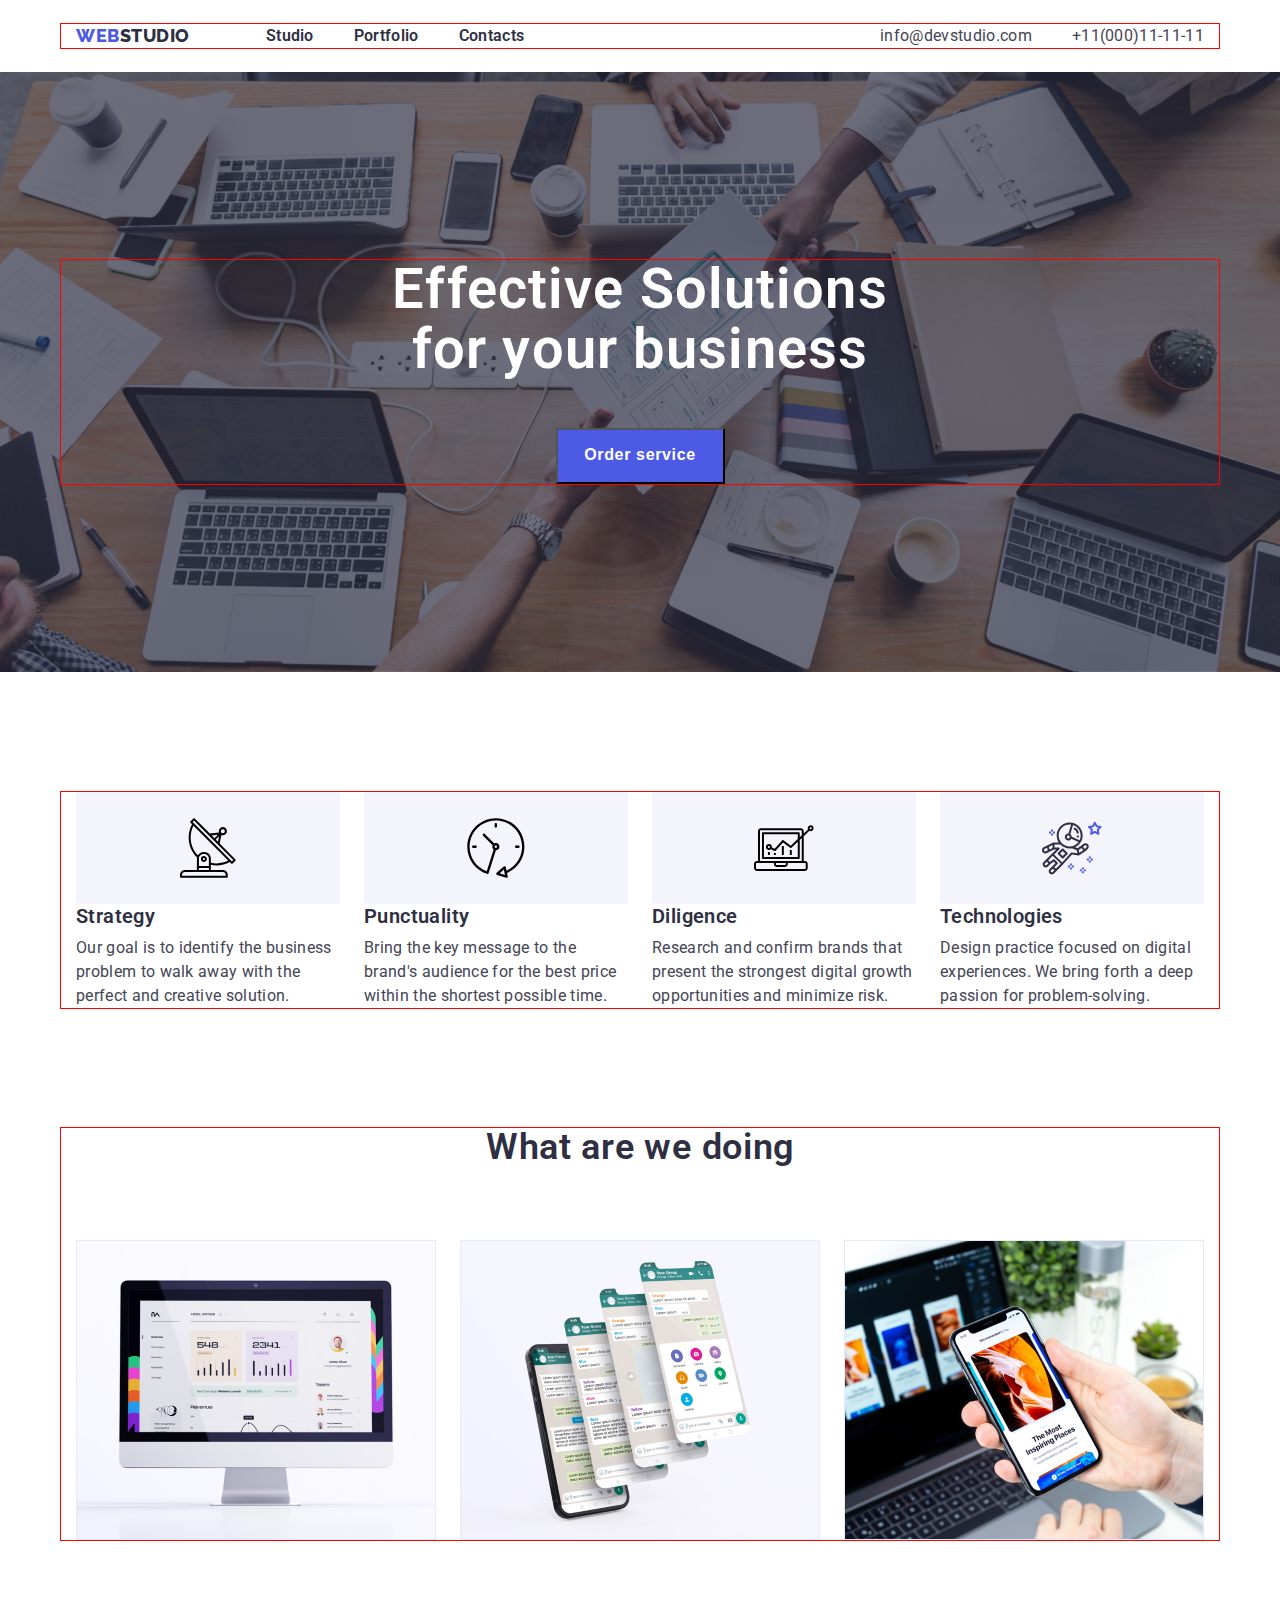
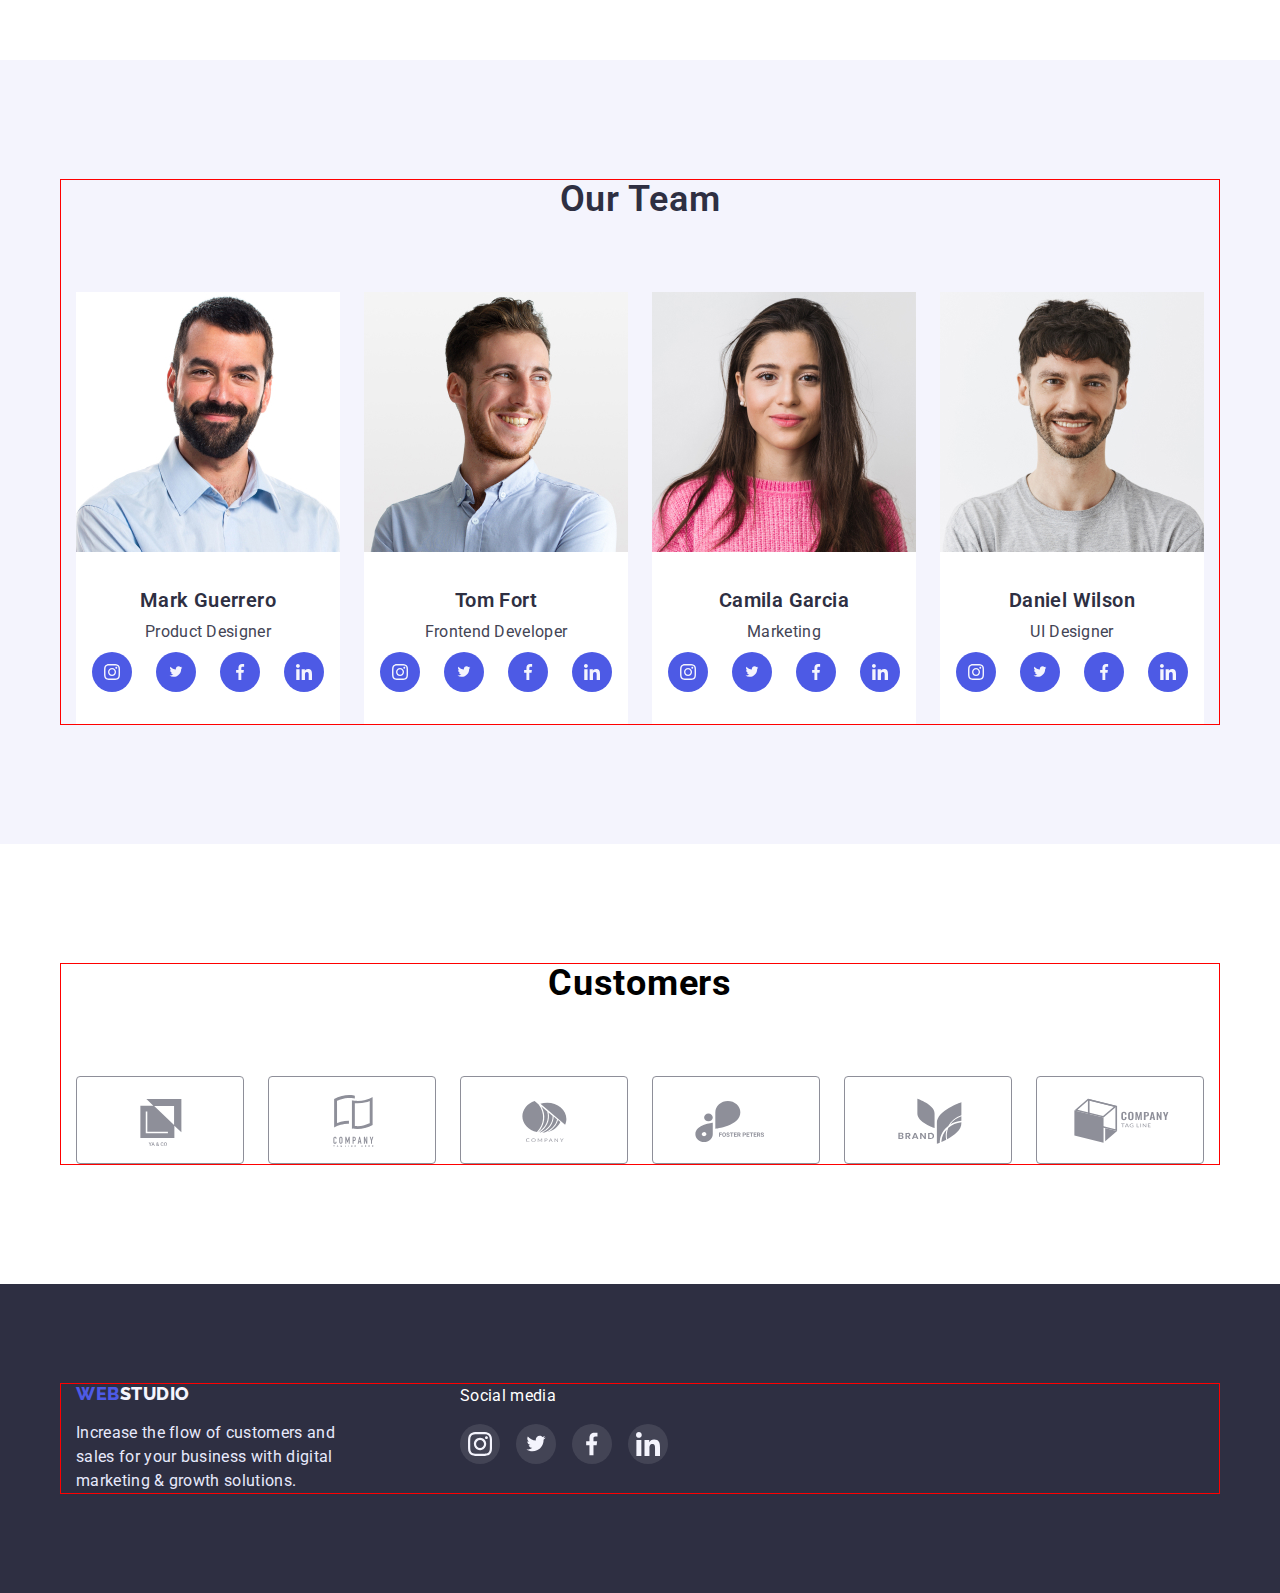
<file: index.html>
<!DOCTYPE html>
<html lang="en">
<head>
    <meta charset="UTF-8">
    <meta http-equiv="X-UA-Compatible" content="IE=edge">
    <meta name="viewport" content="width=device-width, initial-scale=1.0">
    <title>Document</title>
    <link rel="preconnect" href="https://fonts.googleapis.com">
    <link rel="preconnect" href="https://fonts.gstatic.com" crossorigin>
    <link href="https://fonts.googleapis.com/css2?family=Raleway:wght@800&family=Roboto:wght@400;500;700;900&display=swap" rel="stylesheet">
    
    <link rel="stylesheet" href="https://cdnjs.cloudflare.com/ajax/libs/modern-normalize/1.1.0/modern-normalize.min.css" integrity="sha512-wpPYUAdjBVSE4KJnH1VR1HeZfpl1ub8YT/NKx4PuQ5NmX2tKuGu6U/JRp5y+Y8XG2tV+wKQpNHVUX03MfMFn9Q==" crossorigin="anonymous" referrerpolicy="no-referrer" />  
    <link rel="stylesheet" href="./css/styles.css">
</head>
<body class="body-main">

    <!--header main page-->

  <header class="header-main">

    <div class="container main-container">
        

            <a class="logo link" href="">WEB 
            </a>
            <a class="logo-main link" href="">STUDIO
            </a>
                  
    
    
        <nav class="navigation">
            <ul class="link list "><li><a class="studio1 link" href="">Studio</a></li>
                <li><a class="portfolio-one link" href="./portfolio.html">Portfolio</a></li>
                <li><a class="contacts-one link" href="">Contacts</a></li></ul>
    
        </nav>
        <address class="address ">
            <ul class="link list">
                <li>
                    <a class="mail-one link" href="">info@devstudio.com</a>
                </li>
                <li>
                    <a class="tel-one link" href="tel:+11000111111">+11(000)11-11-11</a>
                </li>
    
            </ul>
        </address>
    </div>
  </header>

<!--main page-->

  <main>
    <div class="basis-main">
        <div class="container">
            <h1 class="title-main">Effective Solutions <br> for your business</h1>
            <button class="order" type="button">Order service</button>
          
        </div></div>
    
      <section class="seconds">

       
       <div class="container">
       
     
            <ul class="description list">
                <li class="custom-item-strategy"><a href="" class="custom-link-strategy link">
                    <svg class="custom-icons-strategy" width="59.72" height="64"> 
                        <use href="./image/symbol-defs.svg#icon-antenna"></use>
                    </svg>
                </a>
                <h3 class="tape-description">Strategy</h3>
                <p class="description-text">Our goal is to identify the business
                problem to walk away with the perfect and creative solution. </p>
           </li>

                <li class="custom-item-strategy"><a href="" class="custom-link-strategy link">
                    <svg class="custom-icons-strategy" width="59.72" height="64"> 
                        <use href="./image/symbol-defs.svg#icon-clock"></use>
                    </svg>
                </a>
                <h3 class="tape-description">Punctuality</h3>
                <p class="description-text">Bring the key message to the brand's audience for the best price within the shortest possible time.</p>
            </li>

                <li class="custom-item-strategy"><a href="" class="custom-link-strategy link">
                    <svg class="custom-icons-strategy" width="59.72" height="64"> 
                        <use href="./image/symbol-defs.svg#icon-diagram-1"></use>
                    </svg>
                </a>
                <h3 class="tape-description">Diligence</h3>
                <p class="description-text">Research and confirm brands that present the strongest digital growth opportunities and minimize risk.</p>
            </li>

                <li class="custom-item-strategy"><a href="" class="custom-link-strategy link">
                    <svg class="custom-icons-strategy" width="59.72" height="64"> 
                        <use href="./image/symbol-defs.svg#icon-astronaut-1"></use>
                    </svg>
                </a>
                <h3 class="tape-description">Technologies</h3>
                <p class="description-text">Design practice focused on digital experiences. We bring forth a deep passion for problem-solving.</p>
            </li>

              
                </ul>    
       </div>   
 
      </section>
      <section class="seconds-what">

       <div class="container">
            <h2 class="title-second">What are we doing</h2>
            <ul class="description-imag list">
                <li class="type-title"><img src="./image/image1/Rectangle 71.jpeg" alt="image1" width="360"></li>
                <li class="type-title"><img src="./image/image2/Rectangle 71.jpeg" alt="image2" width="360"></li>
                <li class="type-title"><img src="./image/image3/Rectangle 71.jpeg" alt="image3" width="360"></li>
            </ul>
       </div>
       
    
      </section>
     
      <section class="seconds-our list">
       <div class="container">
            <h2 class="title-seconds">Our Team</h2>
           <ul class="type-second">
                <li class="type-title-second"><img src="./image/Mark G/img.jpeg" alt="mark" width="264">
                    <div class="our">
                        <h3 class="tape-description-two">Mark Guerrero</h3>
                        <p class="description-text-two">Product Designer</p>
                        <ul class="sohl-description-list list">
                            <li class="description-sohl-two"><a href="" class="sohl-title-link link">
                             <svg class="sohl-title-icon" widht="16px" height="16px">
                                <use href="./image/symbol-defs.svg#icon-instagram-2"></use>
                             </svg>   
                            </a></li>
                            <li class="description-sohl-two"><a href="" class="sohl-title-link link">
                                <svg class="sohl-title-icon" widht="16px" height="13px">
                                    <use href="./image/symbol-defs.svg#icon-twitter-1"></use>
                                 </svg>    
                            </a></li>
                            <li class="description-sohl-two"><a href="" class="sohl-title-link link">
                                <svg class="sohl-title-icon" widht="8px" height="16px">
                                    <use href="./image/symbol-defs.svg#icon-facebook-1"></use>
                                 </svg>    
                            </a></li>
                            <li class="description-sohl-two"><a href="" class="sohl-title-link link">
                                <svg class="sohl-title-icon" widht="8px" height="16px">
                                    <use href="./image/symbol-defs.svg#icon-linkedin-1"></use>
                                 </svg>
                            </a></li>
                        </ul>
                    </div></li>
                <li class="type-title-second"><img src="./image/Tom Ford/img.jpeg" alt="Tom Ford" width="264">
                    <div class="our">
                        <h3 class="tape-description-two">Tom Fort</h3>
                        <p class="description-text-two">Frontend Developer</p>
                        <ul class="sohl-description-list list">
                            <li class="description-sohl-two"><a href="" class="sohl-title-link link">
                             <svg class="sohl-title-icon" widht="16px" height="16px">
                                <use href="./image/symbol-defs.svg#icon-instagram-2"></use>
                             </svg>   
                            </a></li>
                            <li class="description-sohl-two"><a href="" class="sohl-title-link link">
                                <svg class="sohl-title-icon" widht="16px" height="13px">
                                    <use href="./image/symbol-defs.svg#icon-twitter-1"></use>
                                 </svg>    
                            </a></li>
                            <li class="description-sohl-two"><a href="" class="sohl-title-link link">
                                <svg class="sohl-title-icon" widht="8px" height="16px">
                                    <use href="./image/symbol-defs.svg#icon-facebook-1"></use>
                                 </svg>    
                            </a></li>
                            <li class="description-sohl-two"><a href="" class="sohl-title-link link">
                                <svg class="sohl-title-icon" widht="8px" height="16px">
                                    <use href="./image/symbol-defs.svg#icon-linkedin-1"></use>
                                 </svg>
                            </a></li>
                        </ul>
                    </div></li>
                <li class="type-title-second"><img src="./image/Camila G/img.jpeg" alt="Camila" width="264">
                    <div class="our">
                         <h3 class="tape-description-two">Camila Garcia</h3>
                        <p class="description-text-two">Marketing</p>
                        <ul class="sohl-description-list list">
                            <li class="description-sohl-two"><a href="" class="sohl-title-link link">
                             <svg class="sohl-title-icon" widht="16px" height="16px">
                                <use href="./image/symbol-defs.svg#icon-instagram-2"></use>
                             </svg>   
                            </a></li>
                            <li class="description-sohl-two"><a href="" class="sohl-title-link link">
                                <svg class="sohl-title-icon" widht="16px" height="13px">
                                    <use href="./image/symbol-defs.svg#icon-twitter-1"></use>
                                 </svg>    
                            </a></li>
                            <li class="description-sohl-two"><a href="" class="sohl-title-link link">
                                <svg class="sohl-title-icon" widht="8px" height="16px">
                                    <use href="./image/symbol-defs.svg#icon-facebook-1"></use>
                                 </svg>    
                            </a></li>
                            <li class="description-sohl-two"><a href="" class="sohl-title-link link">
                                <svg class="sohl-title-icon" widht="8px" height="16px">
                                    <use href="./image/symbol-defs.svg#icon-linkedin-1"></use>
                                 </svg>
                            </a></li>
                        </ul>
                    </div></li>
                <li class="type-title-second"><img src="./image/Daniel W/img.jpeg" alt="Daniel W" width="264">
                   <div class="our">
                        <h3 class="tape-description-two">Daniel Wilson</h3>
                        <p class="description-text-two">UI Designer</p>
                        <ul class="sohl-description-list list">
                            <li class="description-sohl-two"><a href="" class="sohl-title-link link">
                             <svg class="sohl-title-icon" widht="16px" height="16px">
                                <use href="./image/symbol-defs.svg#icon-instagram-2"></use>
                             </svg>   
                            </a></li>
                            <li class="description-sohl-two"><a href="" class="sohl-title-link link">
                                <svg class="sohl-title-icon" widht="16px" height="13px">
                                    <use href="./image/symbol-defs.svg#icon-twitter-1"></use>
                                 </svg>    
                            </a></li>
                            <li class="description-sohl-two"><a href="" class="sohl-title-link link">
                                <svg class="sohl-title-icon" widht="8px" height="16px">
                                    <use href="./image/symbol-defs.svg#icon-facebook-1"></use>
                                 </svg>    
                            </a></li>
                            <li class="description-sohl-two"><a href="" class="sohl-title-link link">
                                <svg class="sohl-title-icon" widht="8px" height="16px">
                                    <use href="./image/symbol-defs.svg#icon-linkedin-1"></use>
                                 </svg>
                            </a></li>
                        </ul>
                   </div></li>
           </ul>
          
       </div></section>



<section class="custom">
    <div class="container">
        <h2 class="custom-second">Customers</h2>
        <ul class="custom-company list">
            <li class="custom-item"><a href="" class="custom-link link">
                <svg class="custom-icons" width="104"  height="56">
                    <use href="./image/symbol-defs.svg#icon-Logo"></use>
                </svg>
            </a></li>
            <li class="custom-item"><a href="" class="custom-link link">
                <svg class="custom-icons" width="104" height="56">
                    <use href="./image/symbol-defs.svg#icon-Logocom"></use>
                </svg>
            </a></li>
            <li class="custom-item"><a href="" class="custom-link link">
                <svg class="custom-icons" width="104" height="56">
                    <use href="./image/symbol-defs.svg#icon-Logocomp"></use>
                </svg>
            </a></li>
            <li class="custom-item"><a href="" class="custom-link link">
                <svg class="custom-icons" width="104" height="56">
                    <use href="./image/symbol-defs.svg#icon-foster"></use>
                </svg>
            </a></li>
            <li class="custom-item"><a href="" class="custom-link link">
                <svg class="custom-icons" width="104" height="56"> 
                    <use href="./image/symbol-defs.svg#icon-brand"></use>
                </svg>
            </a></li>
            <li class="custom-item"><a href="" class="custom-link link">
                <svg class="custom-icons" width="104" height="56"> 
                    <use href="./image/symbol-defs.svg#icon-company"></use>
                </svg>
            </a></li>
        </ul>
    </div>
</section>



  </main>

  <!--footer main page-->

 

    <footer class="footer-main-page">

      <div class="container-footer container">

        <!-- <a class="logo link" href="">WEB 
            </a>
            <a class="logo-two link" href="">STUDIO
            </a>-->

            <!--<a class="logo link"href="">WEB<span class="logo-two link" >STUDIO</span></a>-->
            

<div>
    <a class="logo-footer"href="">WEB<span class="logo-two " >STUDIO</span></a>
    
    <p class="type-main-text">Increase the flow of customers and sales for your business with digital marketing & growth solutions.</p>

</p>  </div> 

<div>
    <p class="description-text-three">Social media</p>
            <ul class="solt-description-list list">
                <li class="description-solt-two"><a href="" class="solt-title-link link">
                 <svg class="solt-title-icon" width="24px" height="24px">
                    <use href="./image/symbol-defs.svg#icon-instagramfooter"></use>
                 </svg>   
                </a></li>
                <li class="description-solt-two"><a href="" class="solt-title-link link">
                    <svg class="solt-title-icon" width="24px" height="19px">
                        <use href="./image/symbol-defs.svg#icon-twitter-1"></use>
                     </svg>    
                </a></li>
                <li class="description-solt-two"><a href="" class="solt-title-link link">
                    <svg class="solt-title-icon" width="12px" height="24px">
                        <use href="./image/symbol-defs.svg#icon-Vectorfacebookf-1"></use>
                     </svg>    
                </a></li>
                <li class="description-solt-two"><a href="" class="solt-title-link link">
                    <svg class="solt-title-icon" width="24px" height="24px">
                        <use href="./image/symbol-defs.svg#icon-linkedinfooter"></use>
                     </svg>
                </a></li>
            </ul>
</div>
        
      </div>
     
      </footer>
 

</body>
</html>
</file>
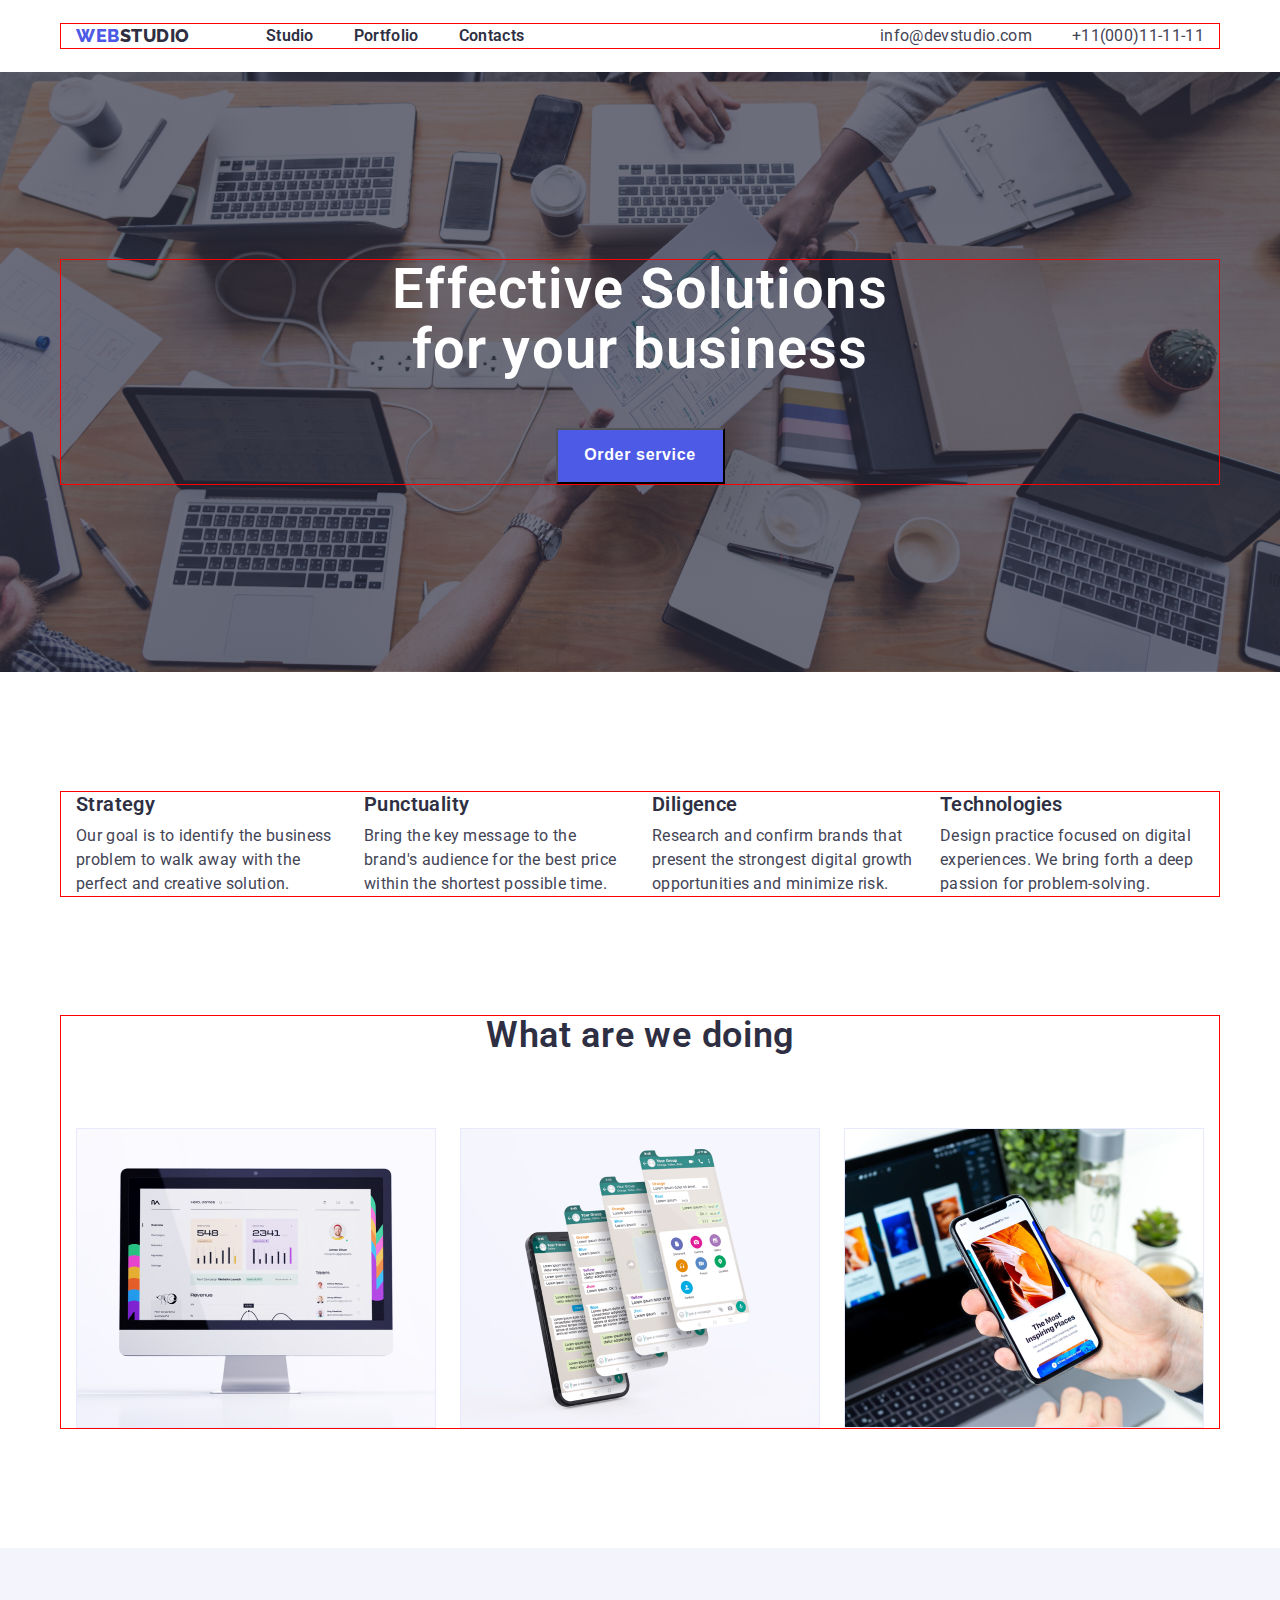
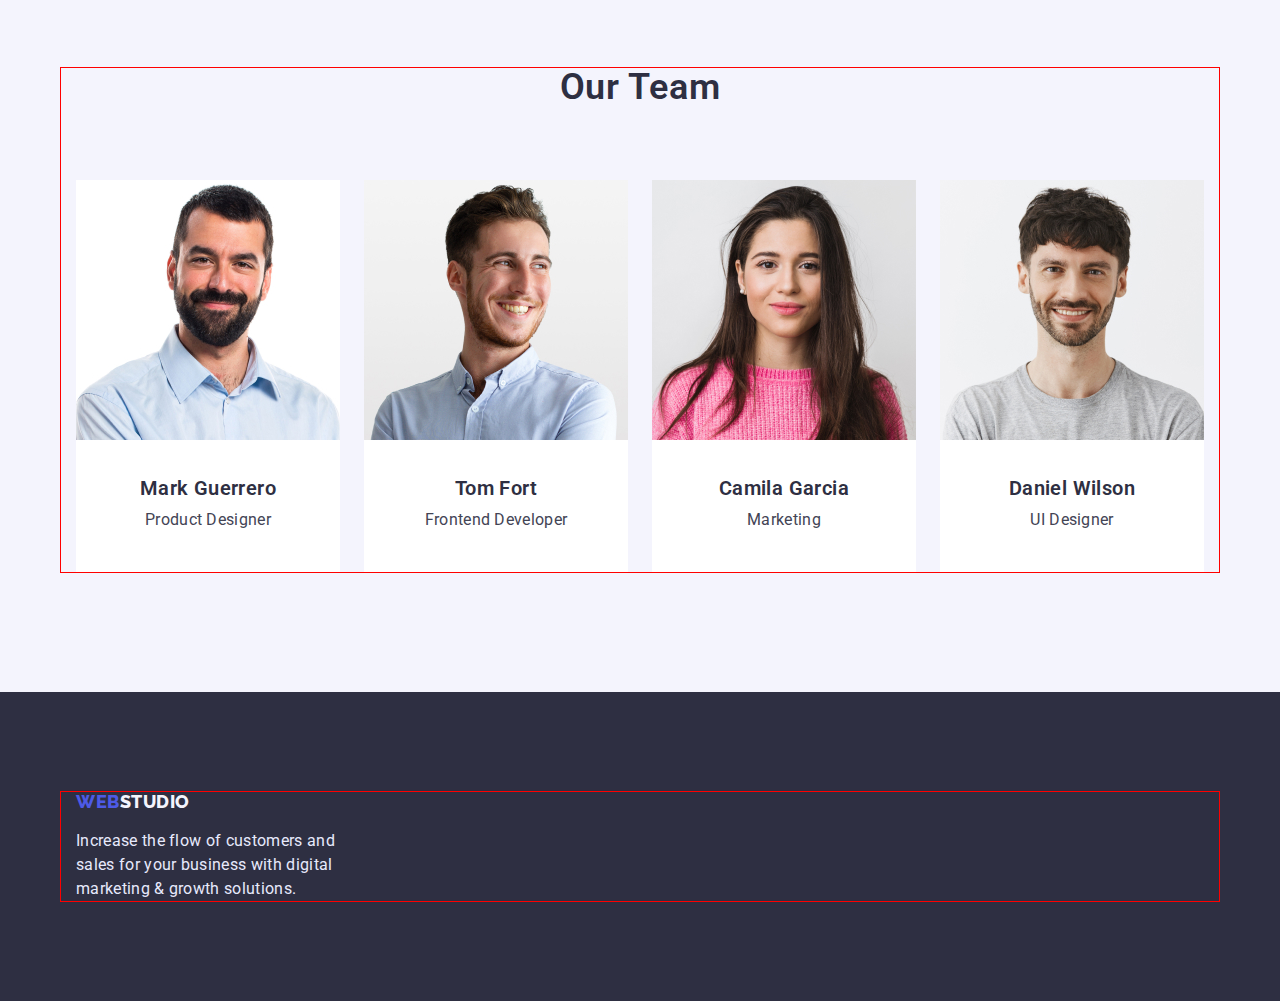
<file: index копія.html>
<!DOCTYPE html>
<html lang="en">
<head>
    <meta charset="UTF-8">
    <meta http-equiv="X-UA-Compatible" content="IE=edge">
    <meta name="viewport" content="width=device-width, initial-scale=1.0">
    <title>Document</title>
    <link rel="preconnect" href="https://fonts.googleapis.com">
    <link rel="preconnect" href="https://fonts.gstatic.com" crossorigin>
    <link href="https://fonts.googleapis.com/css2?family=Raleway:wght@800&family=Roboto:wght@400;500;700;900&display=swap" rel="stylesheet">
    
    <link rel="stylesheet" href="https://cdnjs.cloudflare.com/ajax/libs/modern-normalize/1.1.0/modern-normalize.min.css" integrity="sha512-wpPYUAdjBVSE4KJnH1VR1HeZfpl1ub8YT/NKx4PuQ5NmX2tKuGu6U/JRp5y+Y8XG2tV+wKQpNHVUX03MfMFn9Q==" crossorigin="anonymous" referrerpolicy="no-referrer" />  
    <link rel="stylesheet" href="./css/styles.css">
</head>
<body class="body-main">

    <!--header main page-->

  <header class="header-main">

    <div class="container main-container">
        

            <a class="logo link" href="">WEB 
            </a>
            <a class="logo-main link" href="">STUDIO
            </a>
                  
    
    
        <nav class="navigation">
            <ul class="link list "><li><a class="studio1 link" href="">Studio</a></li>
                <li><a class="portfolio-one link" href="./portfolio.html">Portfolio</a></li>
                <li><a class="contacts-one link" href="">Contacts</a></li></ul>
    
        </nav>
        <address class="address ">
            <ul class="link list">
                <li>
                    <a class="mail-one link" href="">info@devstudio.com</a>
                </li>
                <li>
                    <a class="tel-one link" href="tel:+11000111111">+11(000)11-11-11</a>
                </li>
    
            </ul>
        </address>
    </div>
  </header>

<!--main page-->

  <main>
    <div class="basis-main">
        <div class="container">
            <h1 class="title-main">Effective Solutions <br> for your business</h1>
            <button class="order" type="button">Order service</button>
          
        </div></div>
    
      <section class="seconds">

       <div class="container text-tape">
            <ul class="description list">
                <li class="description1">
                    <h3 class="tape-description">Strategy</h3>
                    <p class="description-text">Our goal is to identify the business
                    problem to walk away with the perfect and creative solution. </p>
                </li>
                <li class="description1">
                    <h3 class="tape-description">Punctuality</h3>
                    <p class="description-text">Bring the key message to the brand's audience for the best price within the shortest possible time.</p>
                </li>
                <li class="description1">
                    <h3 class="tape-description">Diligence</h3>
                    <p class="description-text">Research and confirm brands that present the strongest digital growth opportunities and minimize risk.</p>
                </li>
                <li class="description1">
                    <h3 class="tape-description">Technologies</h3>
                    <p class="description-text">Design practice focused on digital experiences. We bring forth a deep passion for problem-solving.</p>
                </li>
                </ul>    
       </div>   
 
      </section>
      <section class="seconds-what">

       <div class="container">
            <h2 class="title-second">What are we doing</h2>
            <ul class="description-imag list">
                <li class="type-title"><img src="./image/image1/Rectangle 71.jpeg" alt="image1" width="360"></li>
                <li class="type-title"><img src="./image/image2/Rectangle 71.jpeg" alt="image2" width="360"></li>
                <li class="type-title"><img src="./image/image3/Rectangle 71.jpeg" alt="image3" width="360"></li>
            </ul>
       </div>
       
    
      </section>
     
      <section class="seconds-our list">
       <div class="container">
            <h2 class="title-seconds">Our Team</h2>
           <ul class="type-second">
                <li class="type-title-second"><img src="./image/Mark G/img.jpeg" alt="mark" width="264">
                    <div class="our">
                        <h3 class="tape-description-two">Mark Guerrero</h3>
                        <p class="description-text-two">Product Designer</p>
                    </div></li>
                <li class="type-title-second"><img src="./image/Tom Ford/img.jpeg" alt="Tom Ford" width="264">
                    <div class="our">
                        <h3 class="tape-description-two">Tom Fort</h3>
                        <p class="description-text-two">Frontend Developer</p>
                    </div></li>
                <li class="type-title-second"><img src="./image/Camila G/img.jpeg" alt="Camila" width="264">
                    <div class="our">
                         <h3 class="tape-description-two">Camila Garcia</h3>
                        <p class="description-text-two">Marketing</p>
                    </div></li>
                <li class="type-title-second"><img src="./image/Daniel W/img.jpeg" alt="Daniel W" width="264">
                   <div class="our">
                        <h3 class="tape-description-two">Daniel Wilson</h3>
                        <p class="description-text-two">UI Designer</p>
                   </div></li>
           </ul>
          
       </div></section>
  </main>

  <!--footer main page-->

 

    <footer class="footer-main-page">

      <div class="container">

        <!-- <a class="logo link" href="">WEB 
            </a>
            <a class="logo-two link" href="">STUDIO
            </a>-->

            <!--<a class="logo link"href="">WEB<span class="logo-two link" >STUDIO</span></a>-->
            

<a class="logo-footer"href="">WEB<span class="logo-two " >STUDIO</span></a>

<p class="type-main-text">Increase the flow of customers and sales for your business with digital marketing & growth solutions.</p>
        
      </div>
      </footer>
 

</body>
</html>
</file>
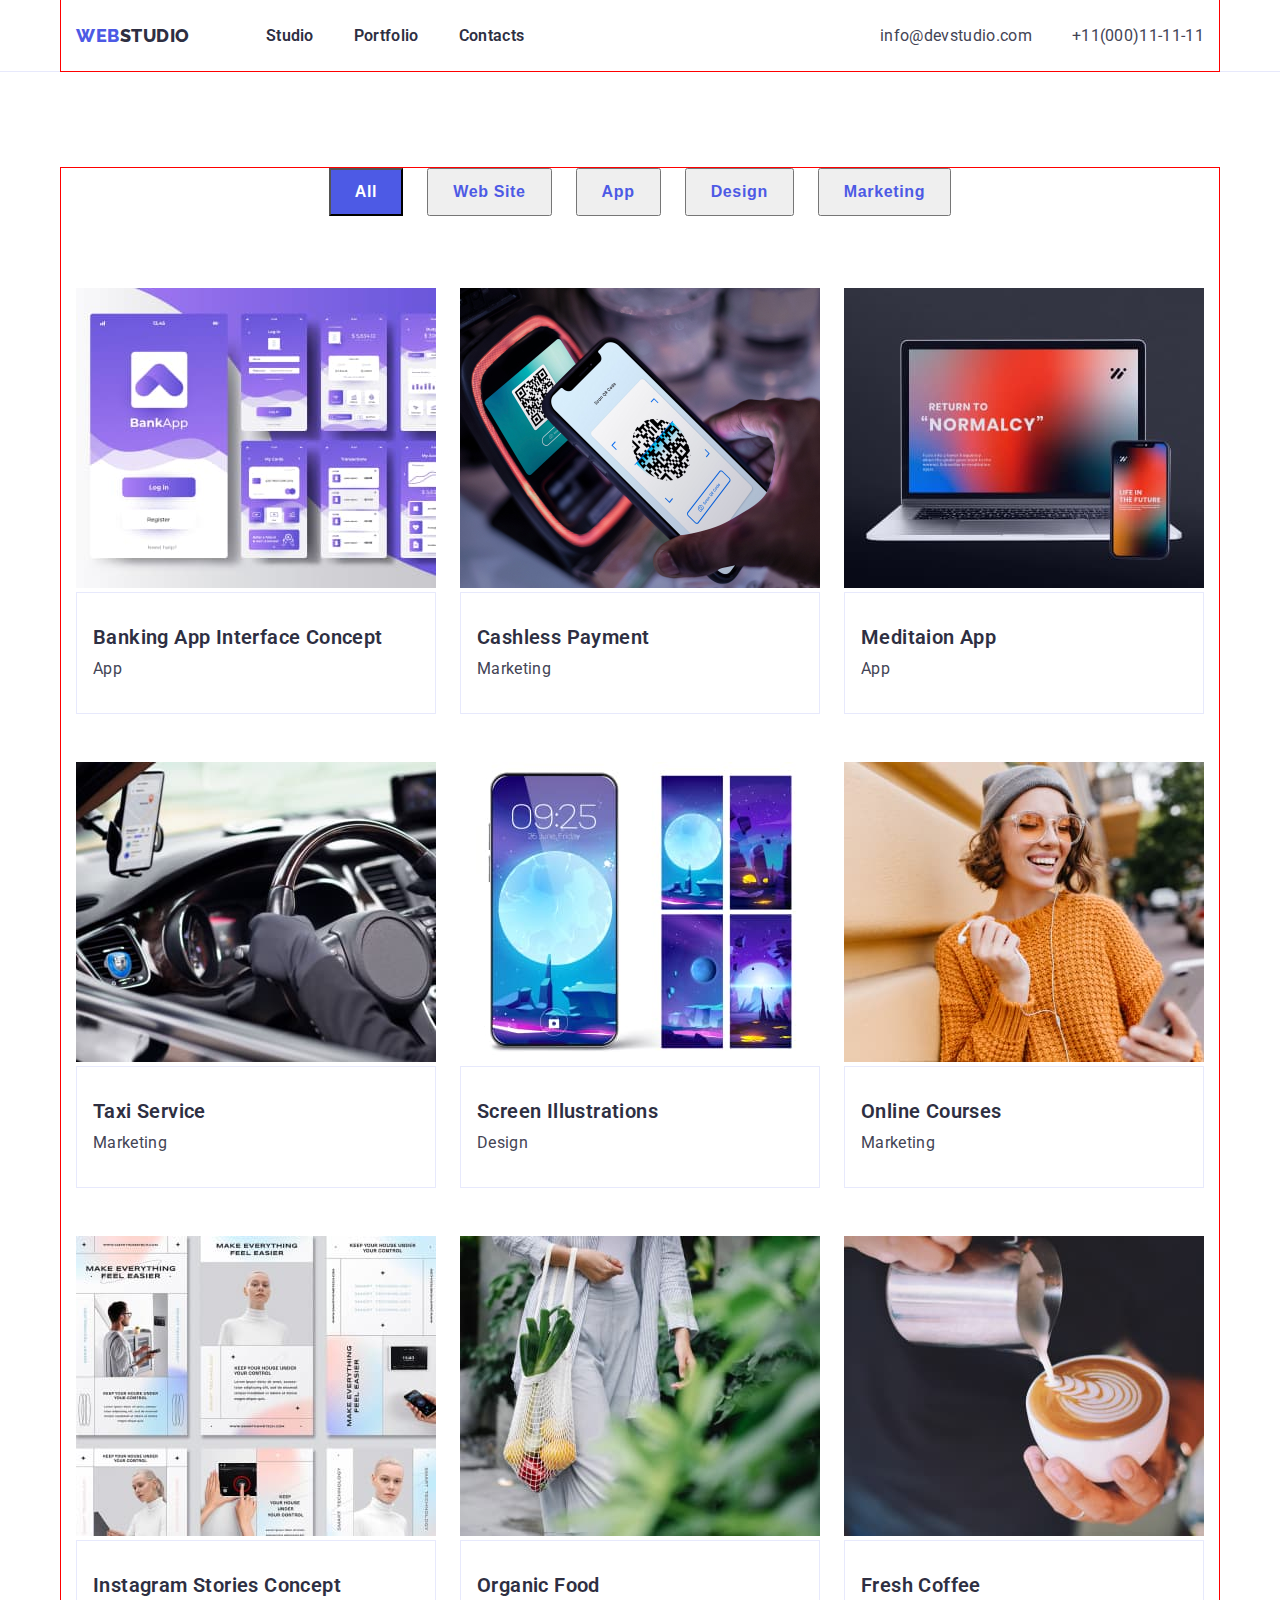
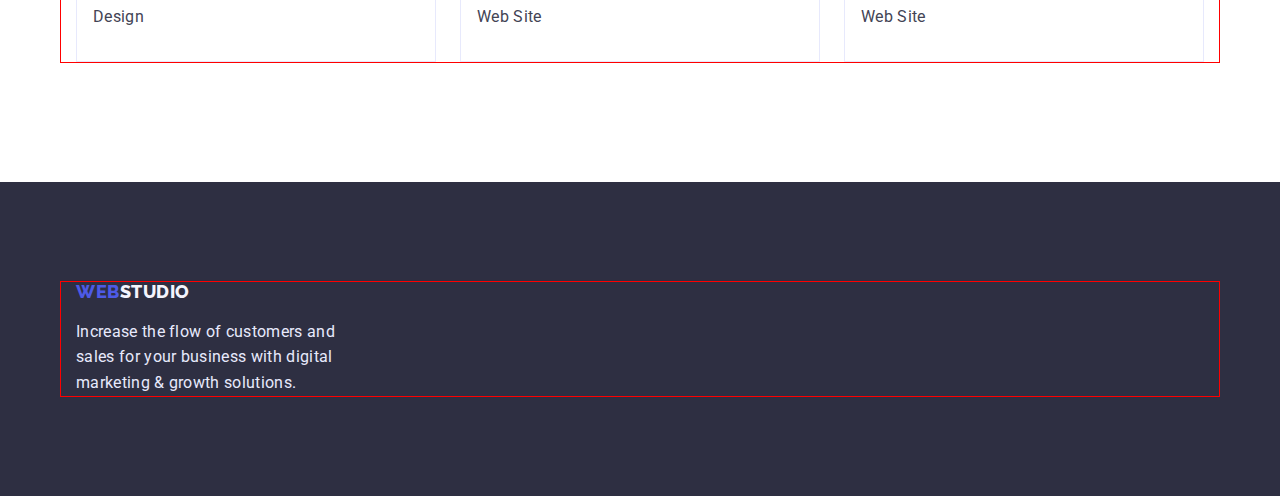
<file: portfolio.html>
<!DOCTYPE html>
<html lang="en">
<head>
    <meta charset="UTF-8">
    <meta http-equiv="X-UA-Compatible" content="IE=edge">
    <meta name="viewport" content="width=device-width, initial-scale=1.0">
    <title>portfolio</title>
    <link rel="preconnect" href="https://fonts.googleapis.com">
<link rel="preconnect" href="https://fonts.gstatic.com" crossorigin>
<link href="https://fonts.googleapis.com/css2?family=Raleway:wght@800&family=Roboto:wght@400;500;700;900&display=swap" rel="stylesheet">

<link rel="stylesheet" href="https://cdnjs.cloudflare.com/ajax/libs/modern-normalize/1.1.0/modern-normalize.min.css" integrity="sha512-wpPYUAdjBVSE4KJnH1VR1HeZfpl1ub8YT/NKx4PuQ5NmX2tKuGu6U/JRp5y+Y8XG2tV+wKQpNHVUX03MfMFn9Q==" crossorigin="anonymous" referrerpolicy="no-referrer" />
 <link rel="stylesheet" href="./css/styles.css">
</head>
<body class="body">
    <!--header-->
    <header class="header">
       <div class="container header-container">
            <a class="logo link" href="">WEB 
            </a>
            <a class="logo-one link" href="">STUDIO
            </a>





            
            <nav class="navigation">
                <ul class="link list"><li><a class="studio link" href="./index.html">Studio</a></li>
                    <li><a class="portfolio link" href="">Portfolio</a></li>
                    <li><a class="contacts link" href="">Contacts</a></li></ul>
        
            </nav>
            <address class="address">
                <ul class="link list">
                    <li>
                        <a class="mail link" href="">info@devstudio.com</a>
                    </li>
                    <li>
                        <a class="tel link" href="tel:+11000111111">+11(000)11-11-11</a>
                    </li>
        
                </ul>
            </address>
       </div>
      </header>

      <!--main-->
      <main>
        <!--button type-->

        <section class="sections">
<div class="container">
                
    <h1 class="portfolio-main">Portfolio-main</h1>
                <ul class="link-one-portfolio list">
                        <button class="all" type="button">All</button>
                        <li class="web"><button class="app" type="button">Web Site</button></li>
                        <li class="web"><button class="app" type="button">App</button></li>
                        <li class="web"><button class="app" type="button">Design</button></li>
                        <li class="web"><button class="app" type="Marketing">Marketing</button></li>
                   
                    </ul>
    
                 <!--main content-->
    
               <ul class="type-2 list">
                <li class="type-portfolio"><img src="./image/portfolio/image4.jpeg" alt="gallery-portfolio" width="360" height="300">
                   <div class="type-text">
                        <h3 class="type-portfolio-title">Banking App Interface Concept</h3>
                        <p class="type-portfolio-text">App</p>
                   </div></li>
                <li class="type-portfolio"><img src="./image/portfolio5/img.jpeg" alt="gallery-portfolio" width="360" height="300">
                    <div class="type-text">
                        <h3 class="type-portfolio-title">Cashless Payment</h3>
                        <p class="type-portfolio-text">Marketing</p>
                    </div>
                </li>
                <li class="type-portfolio"><img src="./image/portfolio6/image6.jpeg" alt="gallery-portfolio" width="360" height="300">
                    <div class="type-text">
                        <h3 class="type-portfolio-title">Meditaion App</h3>
                        <p class="type-portfolio-text">App</p>
                    </div>
                </li>
                <li class="type-portfolio"><img src="./image/taxi/imagetaxi.jpeg" alt="gallery-portfolio" width="360" height="300">
                    <div class="type-text">
                        <h3 class="type-portfolio-title">Taxi Service</h3>
                        <p class="type-portfolio-text">Marketing</p>
                    </div>
                </li>
                <li class="type-portfolio"><img src="./image/screen/imagescrean.jpeg" alt="gallery-portfolio" width="360" height="300">
                    <div class="type-text">
                        <h3 class="type-portfolio-title">Screen Illustrations</h3>
                        <p class="type-portfolio-text">Design</p>
                    </div>
                </li>
                <li class="type-portfolio"><img src="./image/courses/imagecourses.jpeg" alt="gallery-portfolio" width="360" height="300">
                    <div class="type-text">
                        <h3 class="type-portfolio-title">Online Courses</h3>
                        <p class="type-portfolio-text">Marketing</p>
                    </div>
                </li>
                <li class="type-portfolio"><img src="./image/instagram/imageinstagram.jpeg" alt="gallery-portfolio" width="360" height="300">
                    <div class="type-text">
                        <h3 class="type-portfolio-title">Instagram Stories Concept</h3>
                        <p class="type-portfolio-text">Design</p>
                    </div>
                </li>
                <li class="type-portfolio"><img src="./image/organic/imageorganic.jpeg" alt="gallery-portfolio" width="360" height="300">
                    <div class="type-text">
                        <h3 class="type-portfolio-title">Organic Food</h3>
                        <p class="type-portfolio-text">Web Site</p>
                    </div>
                </li>
                <li class="type-portfolio"><img src="./image/coffee/imagecoffee.jpeg" alt="gallery-portfolio" width="360" height="300">
                    <div class="type-text">
                        <h3 class="type-portfolio-title">Fresh Coffee</h3>
                        <p class="type-portfolio-text">Web Site</p>
                    </div>
                </li>
               </ul>
    
      
</div>         
        </section>

     

        



      </main>

 <!--footer-->

      <footer class="footer">

 <div class="container footer-container">
            

            <!--<a class="logo link" href="">WEB 
            </a>
            <a class="logo-two link" href="">STUDIO
            </a>-->


            <a class="logo-footer"href="">WEB<span class="logo-two" >STUDIO</span></a>

            <p class="type-portfolio-text1">Increase the flow of customers and sales for your business with digital marketing & growth solutions.</p>
        
 </div>
      </footer>
    
</body>
</html>
</file>
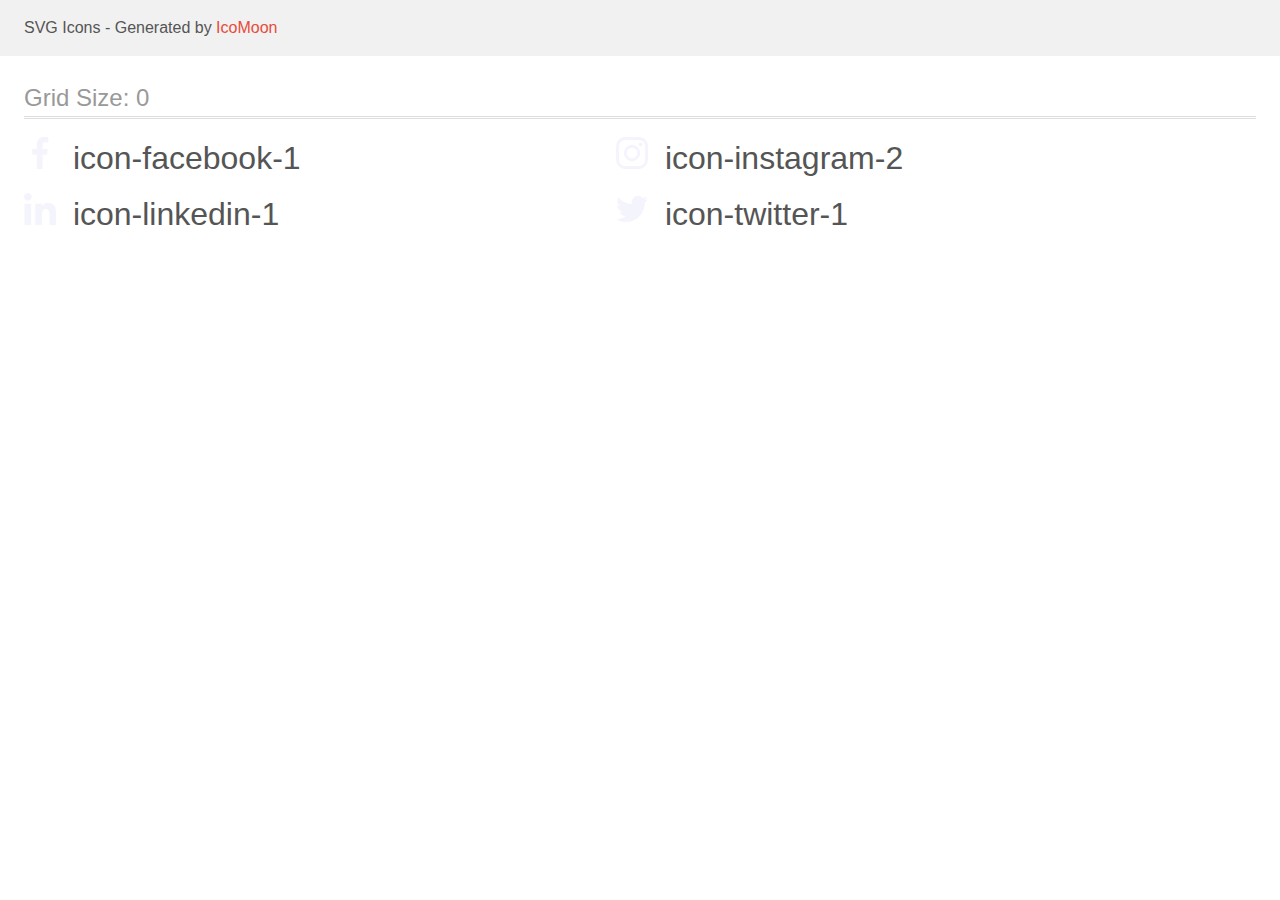
<file: image/icomoon 2/demo.html>
<!doctype html>
<html>
<head>
    <title>IcoMoon - SVG Icons</title>
    <meta charset="utf-8">
    <meta name="viewport" content="width=device-width, initial-scale=1">
    <link rel="stylesheet" href="demo-files/demo.css">
    <link rel="stylesheet" href="style.css">
</head>
<body>
<svg aria-hidden="true" style="position: absolute; width: 0; height: 0; overflow: hidden;" version="1.1" xmlns="http://www.w3.org/2000/svg" xmlns:xlink="http://www.w3.org/1999/xlink">
<defs>
<symbol id="icon-facebook-1" viewBox="0 0 32 32">
<path fill="#f4f4fd" style="fill: var(--color1, #f4f4fd)" d="M21.33 5.314h2.92v-5.088c-1.238-0.144-2.672-0.226-4.125-0.226-0.046 0-0.092 0-0.138 0l0.007-0c-4.212 0-7.094 2.65-7.094 7.52v4.48h-4.65v5.688h4.648v14.312h5.698v-14.31h4.46l0.708-5.69h-5.17v-3.92c0.002-1.644 0.444-2.768 2.736-2.768z"></path>
</symbol>
<symbol id="icon-instagram-2" viewBox="0 0 32 32">
<path fill="#f4f4fd" style="fill: var(--color1, #f4f4fd)" d="M31.968 9.408c-0.074-1.7-0.35-2.87-0.744-3.882-0.424-1.112-1.053-2.060-1.849-2.839l-0.001-0.001c-0.78-0.791-1.724-1.417-2.778-1.824l-0.054-0.018c-1.020-0.394-2.18-0.67-3.88-0.744-1.716-0.080-2.262-0.1-6.602-0.1-4.346 0-4.89 0.020-6.596 0.094-1.7 0.074-2.868 0.35-3.88 0.744-1.112 0.424-2.060 1.053-2.839 1.849l-0.001 0.001c-0.792 0.78-1.419 1.724-1.826 2.778l-0.018 0.054c-0.394 1.020-0.668 2.18-0.744 3.88-0.080 1.714-0.1 2.26-0.1 6.602 0 4.346 0.020 4.89 0.094 6.596 0.074 1.7 0.35 2.87 0.744 3.882 0.406 1.076 1.038 2.038 1.85 2.838 0.8 0.812 1.77 1.444 2.832 1.844 1.020 0.394 2.18 0.67 3.882 0.744 1.706 0.076 2.25 0.094 6.596 0.094 4.344 0 4.888-0.020 6.594-0.094 1.7-0.074 2.87-0.35 3.882-0.744 2.157-0.85 3.832-2.525 4.663-4.627l0.019-0.055c0.394-1.020 0.67-2.18 0.744-3.882 0.076-1.706 0.094-2.25 0.094-6.596 0-4.344-0.006-4.888-0.080-6.594zM29.088 22.472c-0.070 1.564-0.332 2.408-0.552 2.97-0.551 1.4-1.638 2.488-3.002 3.027l-0.036 0.013c-0.562 0.218-1.412 0.48-2.968 0.548-1.688 0.076-2.194 0.094-6.464 0.094s-4.782-0.020-6.464-0.094c-1.564-0.068-2.408-0.33-2.97-0.55-0.721-0.269-1.335-0.676-1.837-1.193l-0.001-0.001c-0.516-0.504-0.923-1.118-1.183-1.804l-0.011-0.034c-0.22-0.562-0.48-1.412-0.55-2.968-0.074-1.688-0.094-2.196-0.094-6.464 0-4.27 0.020-4.782 0.094-6.464 0.070-1.564 0.332-2.408 0.55-2.97 0.256-0.694 0.664-1.324 1.2-1.838 0.52-0.532 1.144-0.938 1.84-1.194 0.56-0.22 1.412-0.48 2.968-0.55 1.688-0.074 2.194-0.094 6.464-0.094 4.276 0 4.78 0.020 6.464 0.094 1.562 0.070 2.406 0.332 2.968 0.55 0.694 0.256 1.326 0.662 1.84 1.194 0.53 0.52 0.936 1.144 1.192 1.84 0.22 0.56 0.482 1.41 0.55 2.968 0.076 1.688 0.094 2.194 0.094 6.464s-0.018 4.77-0.092 6.456z"></path>
<path fill="#f4f4fd" style="fill: var(--color1, #f4f4fd)" d="M16.060 7.782c-4.462 0.102-8.041 3.743-8.041 8.22s3.578 8.118 8.031 8.22l0.009 0c4.462-0.102 8.041-3.743 8.041-8.22s-3.578-8.118-8.031-8.22l-0.009-0zM16.060 21.336c-2.946 0-5.334-2.388-5.334-5.334s2.388-5.334 5.334-5.334v0c2.946 0 5.334 2.388 5.334 5.334s-2.388 5.334-5.334 5.334v0zM26.524 7.458c0 1.060-0.86 1.92-1.92 1.92s-1.92-0.86-1.92-1.92v0c0-1.060 0.86-1.92 1.92-1.92s1.92 0.86 1.92 1.92v0z"></path>
</symbol>
<symbol id="icon-linkedin-1" viewBox="0 0 32 32">
<path fill="#f4f4fd" style="fill: var(--color1, #f4f4fd)" d="M31.992 32h0.008v-11.74c0-5.74-1.236-10.164-7.948-10.164-3.226 0-5.392 1.772-6.276 3.45h-0.094v-2.912h-6.362v21.366h6.628v-10.58c0-2.784 0.528-5.476 3.976-5.476 3.4 0 3.45 3.178 3.45 5.656v10.4h6.62zM0.528 10.636h6.634v21.364h-6.634v-21.364zM3.842 0c-2.12 0-3.84 1.72-3.84 3.84s1.72 3.88 3.84 3.88c2.122 0 3.844-1.76 3.844-3.88s-1.726-3.84-3.846-3.84z"></path>
</symbol>
<symbol id="icon-twitter-1" viewBox="0 0 32 32">
<path fill="#f4f4fd" style="fill: var(--color1, #f4f4fd)" d="M32 6.078c-1.1 0.494-2.376 0.858-3.712 1.029l-0.068 0.007c1.36-0.817 2.381-2.078 2.873-3.58l0.013-0.046c-1.197 0.723-2.591 1.274-4.076 1.574l-0.084 0.014c-1.2-1.279-2.901-2.076-4.788-2.076-3.623 0-6.56 2.937-6.56 6.56v0c0 0.52 0.044 1.020 0.152 1.496-5.468-0.276-10.278-2.878-13.495-6.828l-0.027-0.034c-0.563 0.949-0.895 2.091-0.895 3.311 0 2.264 1.145 4.261 2.888 5.442l0.023 0.015c-1.092-0.030-2.109-0.325-2.997-0.823l0.033 0.017v0.072c0.004 3.164 2.237 5.806 5.213 6.438l0.043 0.008c-0.501 0.137-1.075 0.216-1.669 0.216-0.018 0-0.036-0-0.054-0l0.003 0c-0.031 0.001-0.067 0.001-0.103 0.001-0.403 0-0.796-0.041-1.176-0.119l0.037 0.006c0.873 2.624 3.273 4.496 6.121 4.57l0.009 0c-2.214 1.744-5.044 2.798-8.12 2.798-0.005 0-0.010 0-0.015 0h0.001c-0.538 0-1.054-0.024-1.57-0.090 2.826 1.846 6.287 2.944 10.004 2.944 0.021 0 0.042-0 0.063-0h-0.003c12.072 0 18.672-10 18.672-18.668 0-0.29-0.010-0.57-0.024-0.848 1.299-0.937 2.391-2.066 3.258-3.359l0.030-0.047z"></path>
</symbol>
</defs>
</svg>

<header class="bgc1 clearfix">
<div class="mhl">
    <p>SVG Icons - Generated by <a href="https://icomoon.io/app">IcoMoon</a></p>
</div>
</header>
    <div class="clearfix mhl ptl">
        <h1 class="mvm mtn fgc1">Grid Size: 0</h1>
        <div class="glyph fs1">
            <div class="clearfix pbs">
                <svg class="icon icon-facebook-1"><use xlink:href="#icon-facebook-1"></use></svg><span class="name"> icon-facebook-1</span>
            </div>
        </div>
        <div class="glyph fs1">
            <div class="clearfix pbs">
                <svg class="icon icon-instagram-2"><use xlink:href="#icon-instagram-2"></use></svg><span class="name"> icon-instagram-2</span>
            </div>
        </div>
        <div class="glyph fs1">
            <div class="clearfix pbs">
                <svg class="icon icon-linkedin-1"><use xlink:href="#icon-linkedin-1"></use></svg><span class="name"> icon-linkedin-1</span>
            </div>
        </div>
        <div class="glyph fs1">
            <div class="clearfix pbs">
                <svg class="icon icon-twitter-1"><use xlink:href="#icon-twitter-1"></use></svg><span class="name"> icon-twitter-1</span>
            </div>
        </div>
  </div>
<script defer src="svgxuse.js"></script>
</body>
</html>
</file>
<file: css/styles.css>
* {
    margin: 0;
    padding: 0;
    list-style: none;
    box-sizing: border-box;
   
}

p,h1,h2,h3,h4,h5 {margin: 0;}

ol,ul {margin: 0;
padding-left: 0;}



body {background-color: #FFFFFF;
    
font-family: 'Roboto', sans-serif;
}

.list {list-style: none;}

.link {text-decoration: none;}


/*header*/

.header {
   

height: 72px;
display: flex;
border-bottom: 1px solid #E7E9FC;





}

.container {
    width: 1158px;
    margin: 0 auto;
    padding-left: 15px;
    padding-right: 15px;
    outline: 1px solid red;
    margin: 0 auto;
    
}

.header-container {display: flex;
align-items: center;
}


.logo {color: #4D5AE5;
    font-weight: 800;
    font-size: 18px;
    line-height: 1.33;
    letter-spacing: 0.03em;;
    font-family: 'Raleway', sans-serif;
    
    }

.logo-one {color: #2E2F42;
    font-weight: 800;
    font-size: 18px;
    line-height: 1.33;
    letter-spacing: 0.03em;
    font-family: 'Raleway', sans-serif;
    margin-right: 76px;
   
}

.link {display: flex;
align-items: center;
gap: 40px;
}

.navigation {margin-right: auto;}

.studio { color: #2E2F42;
    font-weight: 600;
    font-size: 16px;
    line-height: 1.5;
    letter-spacing: 0.02em;
    }

 .portfolio { color: #2E2F42;
    font-weight: 600;
    font-size: 16px;
    line-height: 1.5;
    letter-spacing: 0.02em;
    }

.contacts { color: #2E2F42;
    font-weight: 600;
font-size: 16px;
line-height: 1.5;
letter-spacing: 0.02em;

}

.mail { color: #434455;
    
font-size: 16px;
line-height: 1.5;
letter-spacing: 0.02em;
font-family: 'Roboto': sans-serif;

    font-style: normal; 

}

.tel {color: #434455;
    font-family: 'Roboto': sans-serif;

    font-style: normal; 
    
font-size: 16px;
line-height: 1.5px;
letter-spacing: 0.02em;
}

/*main*/

/*  */

.sections {

    padding-top: 96px;
    padding-bottom: 120px;

}




.portfolio-main {

    .visually-hidden 
        clip: rect(0 0 0 0);
        clip-path: inset(50%);
        height: 1px;
        overflow: hidden;
        position: absolute;
        white-space: nowrap;
        width: 1px;
    
    
 
    
  /*як правильно  написати команду впаттен віжіалі: hidden;*/
}

.container-portfolio{
    
    margin-left: 271px;
  
}

.link-one-portfolio {
    display: flex;
    margin-bottom: 72px;
    justify-content: center; 
    gap: 24px; 
}

.all {
    background: #4D5AE5;
       color: #FFFFFF;
font-weight: 600;
font-size: 16px;
line-height: 1.5;
letter-spacing: 0.04em;
height: 48px;
padding-right: 24px;
padding-left: 24px;

}





.web { color: #4D5AE5;
    font-weight: 600;
font-size: 16px;
line-height: 1.5;
letter-spacing: 0.04em;
box-sizing: border-box;
height: 48px;
text-align: center;
display: flex;



}

.app:hover,
.app:focus {
    background-color: #4D5AE5;
    color: #FFFFFF;
   
} 









.app {
    color: #4D5AE5;
    font-weight: 600;
font-size: 16px;
line-height: 1.5;
letter-spacing: 0.04em;

box-sizing: border-box;
flex-direction: row;
justify-content: center;
align-items: center;
padding-right: 24px;
padding-left: 24px;

height: 48px;

}
.desings {
    color: #4D5AE5;
    font-weight: 600;
font-size: 16px;
line-height: 1.5;
letter-spacing: 0.04em;

box-sizing: border-box;
flex-direction: row;
justify-content: center;
align-items: center;

height: 48px;

}

.marketing {
    color: #4D5AE5;
    font-weight: 600;
font-size: 16px;
line-height: 1.5;
letter-spacing: 0.04em;

box-sizing: border-box;
flex-direction: row;
justify-content: center;
align-items: center;
height: 48px;

}


/*----------HERO--------*/

.type-2 {

    display: flex;
    flex-wrap: wrap;
    gap: 24px;
   row-gap: 48px;
    

}

.type-portfolio {
 

}

.type-portfolio:hover,
.type-portfolio:focus {
    
    box-shadow: 0px 1px 6px rgba(46, 47, 66, 0.08);
}



.type-text{
border: 1px solid #E7E9FC;
padding-left: 16px;
padding-top: 32px;
padding-bottom: 32px;

}

.type-portfolio-title {
    color: #2E2F42;
font-style: normal;
font-weight: 600;
font-size: 20px;
line-height: 1.2;
letter-spacing: 0.02em;


}
.type-portfolio-text {
    color: #434455;
font-size: 16px;
line-height: 1.5;
letter-spacing: 0.02em;
margin-top: 8px;

}



/*--------footer------------*/

.footer {
    background: #2E2F42;
    padding-top: 100px;
    padding-bottom: 100px;
    display: flex;
      
}
.logo-footer {
    font-family: 'Raleway', sans-serif;
    
}
.logo-two {
    color: #F4F4FD;
    font-weight: 800;
font-size: 18px;
line-height: 1.16;
letter-spacing: 0.03em;
font-family: 'Raleway', sans-serif;
}
.type-portfolio-text1 {
    color: #E7E9FC;
font-size: 16px;
line-height: 1.6;
letter-spacing: 0.02em;
width: 264px;
margin-top: 16px;

}







/*---main page--*/


* {
    margin: 0;
    padding: 0;
    list-style: none;
    box-sizing: border-box;
}

p,h1,h2,h3,h4,h5 {margin: 0;}

ol,ul {margin: 0;
padding-left: 0;}



.body-main {
  
font-family: 'Roboto', sans-serif;



}


.list {list-style: none;}

.link {text-decoration: none;}


/*--header main page--*/









.container {
    width: 1158px;
    padding-left: 15px;
    padding-right: 15px;
    outline: 1px solid red;
    margin: 0 auto;

}

.main-container{
    display: flex;
    align-items: center;
    
}

.header-main {
    
    display: flex;
    padding-top: 24px;
    padding-bottom: 24px;
    
    
    
    }



.logo {color: #4D5AE5;
    font-weight: 800;
    font-size: 18px;
    line-height: 1.33;
    letter-spacing: 0.03em;
    font-family: 'Raleway', sans-serif;
    
    
    }

.logo-main {color: #2E2F42;
    font-weight: 800;
    font-size: 18px;
    line-height: 1.33;
    letter-spacing: 0.03em;
    font-family: 'Raleway', sans-serif;
    margin-right: 76px;
    
}

.navigation {
    display: flex;
    gap: 40px;
    
    
}

.studio1:hover {
    color: #404BBF ; 
    
border-radius: 2px;
}

.studio1:focus {
    color: #404BBF ; 
    
border-radius: 2px;
}

.portfolio-one:hover {
    color: #404BBF ; 
    
}

.portfolio-one:focus {
    color: #404BBF ; 
    
}

.contacts-one:hover {
    color: #404BBF ; 
    
}

.contacts-one:focus {
    color: #404BBF ; 
    
}

.mail-one:hover {
    color: #404BBF; 
    
}

.mail-one:focus {
    color: #404BBF; 
    
}



.studio1 { color: #2E2F42;
    font-weight: 600;
    font-size: 16px;
    line-height: 1.5;
    letter-spacing: 0.02em;
}

 .portfolio-one { color: #2E2F42;
    font-weight: 600;
    font-size: 16px;
    line-height: 1.5;
    letter-spacing: 0.02em;
   
    }

.contacts-one { color: #2E2F42;
    font-weight: 600;
font-size: 16px;
line-height: 1.5;
letter-spacing: 0.02em;
}

.address{
    display: flex;
}

.mail-one { color: #434455;
   
font-size: 16px;
line-height: 1.5;
letter-spacing: 0.02em;
font-family: 'Roboto':sans-serif;
font-style: normal;


}

.tel-one {color: #434455;
    font-family: 'Roboto': sans-serif;

    font-style: normal;   
font-size: 16px;
line-height: 1.5px;
letter-spacing: 0.02em;
}







/*--main page--*/




.basis-main {
    background: #2E2F42;
    background-image: linear-gradient(
        rgba(46, 47, 66, 0.7),
        rgba(46, 47, 66, 0.7)
    ) , url(../image/bgd-main/people-office\ 1.jpeg);
    background-repeat: no-repeat;
    background-position: center;
    background-size: cover;
    padding-top: 188px;
    padding-bottom: 188px;
    text-align: center;




    
    }
   
    

.title-main {
    color: #FFFFFF;
    font-weight: 600;
font-size: 56px;
line-height: 1.07;
letter-spacing: 0.02em;

margin-bottom: 48px;








}
.order {
   
    background-color: #4D5AE5;

    color: #FFFFFF;
    width: 169px;
height: 56px;
left: 636px;
top: 428px;

    font-weight: 600;
font-size: 16px;
line-height: 1.18;
letter-spacing: 0.04em;
margin-top: 48px;
display: block;
margin: 0 auto;

}


.order:hover {
    background-color: #404BBF;
    box-shadow: 0px 4px 4px rgba(0, 0, 0, 0.15);
    border-radius: 4px;
}


.container-text-tape{

display: flex;

}

   

.description {
    
    
    display: flex;
  
  
    
    
   

}
.description1 {
    margin-right: 24px;

    
}


.custom-item-strategy {
 margin-right: 24px;

    
}
.custom-link-strategy {
    width: 100%;
    height: 100%;
    height: 112px;
    width: 264px;
    background: #F4F4FD;
    border-radius: 4px;
    display: flex;
    align-items: center;
    justify-content: center;
}

.custom-icons-strategy {

   

}

.custom-icons-strategy:hover,
.custom-icons-strategy:focus {
    color: #404BBF;
}




.tape-description {
    color: #2E2F42;
    font-family: 'Roboto';
font-style: normal;
    font-weight: 600;
font-size: 20px;
line-height: 1.2;
letter-spacing: 0.02em;
margin-bottom: 8px;








}
.description-text {
    color: #434455;

font-family: 'Roboto';
font-style: normal;
    font-weight: 400;
    width: 264px;
font-size: 16px;
line-height: 1.5;
letter-spacing: 0.02em;
flex: none;
order: 1;
flex-grow: 0;
}




.seconds-what{

    padding-bottom: 120px;
}




.title-second {
    color: #2E2F42;
    font-weight: 600;
font-size: 36px;
line-height: 1.11;
letter-spacing: 0.02em;
margin-bottom: 72px;
text-align: center;

}
.description-imag {
   
    display: flex;
    gap: 24px;
    
}
.type-title {
    box-sizing: border-box;
    width: 360px;
height: 300px;
flex: none;
order: 0;
flex-grow: 0;

    
}

.seconds {
 
    padding-bottom: 120px;
    padding-top: 120px;
    
    
   
}


.seconds-our {

    padding-bottom: 120px;
    padding-top: 120px;
    background: #F4F4FD;

}

.type-second{

    display: flex;
    gap: 24px;
    
  
    
}

.title-seconds {
    color: #2E2F42;
    font-weight: 600;
font-size: 36px;
line-height: 1.11;
letter-spacing: 0.02em;
text-align: center;
margin-bottom: 72px;


}
.type-title-seconds {

    width: calc((100%-72p)/4);
    
   

}

.type-title-seconds:hover,
.type-title-seconds:focus{
    box-shadow: 0px 1px 6px rgba(46, 47, 66, 0.08), 0px 1px 1px rgba(46, 47, 66, 0.16), 0px 2px 1px rgba(46, 47, 66, 0.08);
}

.tape-description-two {
    color: #2E2F42;
    font-weight: 600;
font-size: 20px;
line-height: 1.2;
letter-spacing: 0.02em;
text-align: center;

}
.description-text-two {
    color: #434455;
font-size: 16px;
line-height: 1.5;
letter-spacing: 0.02em;
margin-top: 8px;
text-align: center;
margin-bottom: 8px;

}
.type-title-second {
    background: #FFFFFF;
}

.our {

    padding-top: 32px;
    padding-bottom: 32px;
}

.sohl-description-list {
    display: flex;
    justify-content: center;
    gap: 24px;
    
}

.description-sohl-two {
    width: 40px;
    height: 40px;
}
.sohl-title-link {
    width: 100%;
    height: 100%;
    background-color: #4D5AE5;
    border-radius: 50%;
    display: flex;
    justify-content: center;
    align-items: center;
}

.sohl-title-icon {
    fill: #FFFFFF;
    
}

.sohl-title-link:hover {
    background-color: #404BBF;

}


.sohl-title-link:focus {
    background-color: #404BBF;

}

.custom {
    
    padding-top: 120px;
    padding-bottom: 120px;
   
    
}
.container-custom {
    
}
.custom-second {
    text-align: center;
    margin-bottom: 72px;
    font-weight: 700;
font-size: 36px;
line-height: 1.11;
letter-spacing: 0.02em;
}
.custom-company {
    display: flex;
    gap: 24px;
    
}

.custom-item {
    width: calc((100%-120px)/6);
    height: 88px;
    width: 168px;
}
.custom-link {
    width: 100%;
    height: 100%;
    border: 1px solid #8E8F99;
    border-radius: 4px;
    display: flex;
    align-items: center;
   justify-content: center;
   color:  #8E8F99;
}

.custom-icons{
    fill:currentColor;
    display: flex;
   

}

.custom-link:hover,
.custom-link:focus {
    border-color:#4D5AE5;
    color: #4D5AE5;

}




















/*--footer main page--*/


.container-footer{

    display: flex;
    gap: 120px;
    
}


.footer-main-page {
    background-color: #2E2F42;
    padding-top: 100px;
    padding-bottom: 100px;
    
   
    
  
    


}

.logo-footer {
    color: #4D5AE5;
   
font-weight: 800;
font-size: 18px;
line-height: 1.16;
letter-spacing: 0.03em;
font-family: 'Raleway', sans-serif;
text-decoration: none;


}
.logo-two {
color: #F4F4FD;
font-weight: 800;
font-size: 18px;
line-height: 1.16;
letter-spacing: 0.03em;
font-family: 'Raleway', sans-serif;






}
.type-main-text {
    color: #E7E9FC;
 
font-size: 16px;
line-height: 1.5;
letter-spacing: 0.02em;
width: 264px;
margin-top: 16px;
}

.description-text-three {
    color: #FFFFFF;
font-size: 16px;
line-height: 1.5;
letter-spacing: 0.02em;
margin-bottom: 16px;


}

.solt-description-list {
    display: flex;
    justify-content: center;
    gap: 16px;
   
}

.description-solt-two {
    width: 40px;
    height: 40px;
}
.solt-title-link {
    width: 100%;
    height: 100%;
    background: rgba(255, 255, 255, 0.1);
    border-radius: 50%;
    display: flex;
    justify-content: center;
    align-items: center;
}

.solt-title-icon {
}

.solt-title-link:hover {
    background-color: #31D0AA;

}

.solt-title-link:focus {
    background-color: #31D0AA;

}
</file>
<file: image/icomoon 2/demo-files/demo.css>
body {
  padding: 0;
  margin: 0;
  font-family: sans-serif;
  font-size: 1em;
  line-height: 1.5;
  color: #555;
  background: #fff;
}
h1 {
  font-size: 1.5em;
  font-weight: normal;
  box-shadow: 0 1px #ddd, 0 2px #fff, 0 3px #ddd;
}
small {
  font-size: .66666667em;
}
a {
  color: #e74c3c;
  text-decoration: none;
}
a:hover, a:focus {
  box-shadow: 0 1px #e74c3c;
}
.bshadow0, input {
  box-shadow: inset 0 -2px #e7e7e7;
}
input:hover {
  box-shadow: inset 0 -2px #ccc;
}
input, fieldset {
  font-size: 1em;
  margin: 0;
  padding: 0;
  border: 0;
}
input {
  color: inherit;
  line-height: 1.5;
  height: 1.5em;
  padding: .25em 0;
}
input:focus {
  outline: none;
  box-shadow: inset 0 -2px #449fdb;
}
.glyph {
  font-size: 16px;
  margin-right: 1.5em;
  float: left;
  width: 17em;
}
svg {
  color: #000;
}
.liga {
  width: 80%;
  width: calc(100% - 2.5em);
}
.talign-right {
  text-align: right;
}
.talign-center {
  text-align: center;
}
.bgc1 {
  background: #f1f1f1;
}
.fgc0 {
  color: #000;
}
.fgc1 {
  color: #999;
}
p {
  margin-top: 1em;
  margin-bottom: 1em;
}
.mvm {
  margin-top: .75em;
  margin-bottom: .75em;
}
.mtn {
  margin-top: 0;
}
.mtl, .mal {
  margin-top: 1.5em;
}
.mbl, .mal {
  margin-bottom: 1.5em;
}
.mal, .mhl {
  margin-left: 1.5em;
  margin-right: 1.5em;
}
.mhmm {
  margin-left: 1em;
  margin-right: 1em;
}
.ptl {
  padding-top: 1.5em;
}
.pbs, .pvs {
  padding-bottom: .25em;
}
.pvs, .pts {
  padding-top: .25em;
}
.unit {
  float: left;
}
.unitRight {
  float: right;
}
.size1of2 {
  width: 50%;
}
.size1of1 {
  width: 100%;
}
.clearfix:before, .clearfix:after {
  content: " ";
  display: table;
}
.clearfix:after {
  clear: both;
}
.hidden-true {
  display: none;
}
.textbox0 {
  width: 3em;
  background: #f1f1f1;
  padding: .25em .5em;
  line-height: 1.5;
  height: 1.5em;
}
.fs0 {
  font-size: 16px;
}
.fs1 {
  font-size: 32px;
}
.name {
  margin-left: .25em;
}
</file>
<file: image/icomoon 2/style.css>
.icon {
  display: inline-block;
  width: 1em;
  height: 1em;
  stroke-width: 0;
  stroke: currentColor;
  fill: currentColor;
}

/* ==========================================
Single-colored icons can be modified like so:
.icon-name {
  font-size: 32px;
  color: red;
}
========================================== */
</file>
